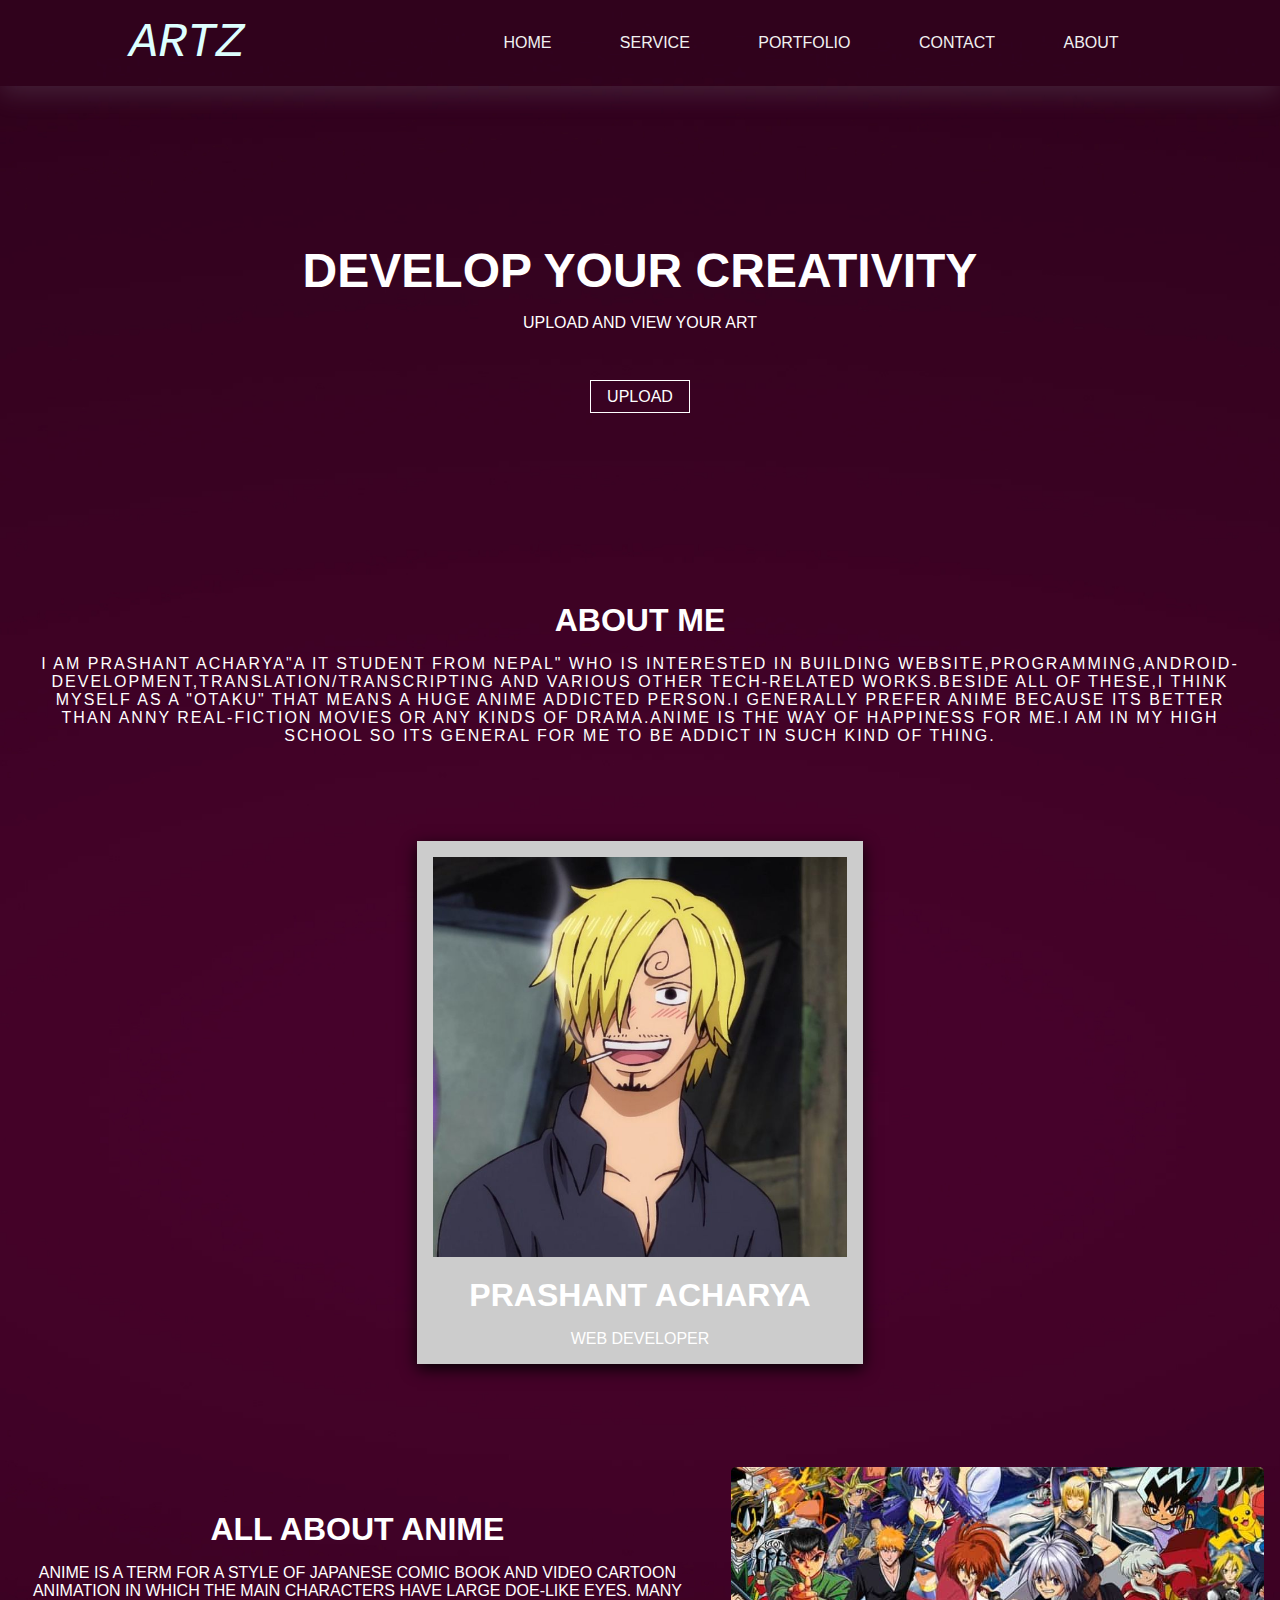
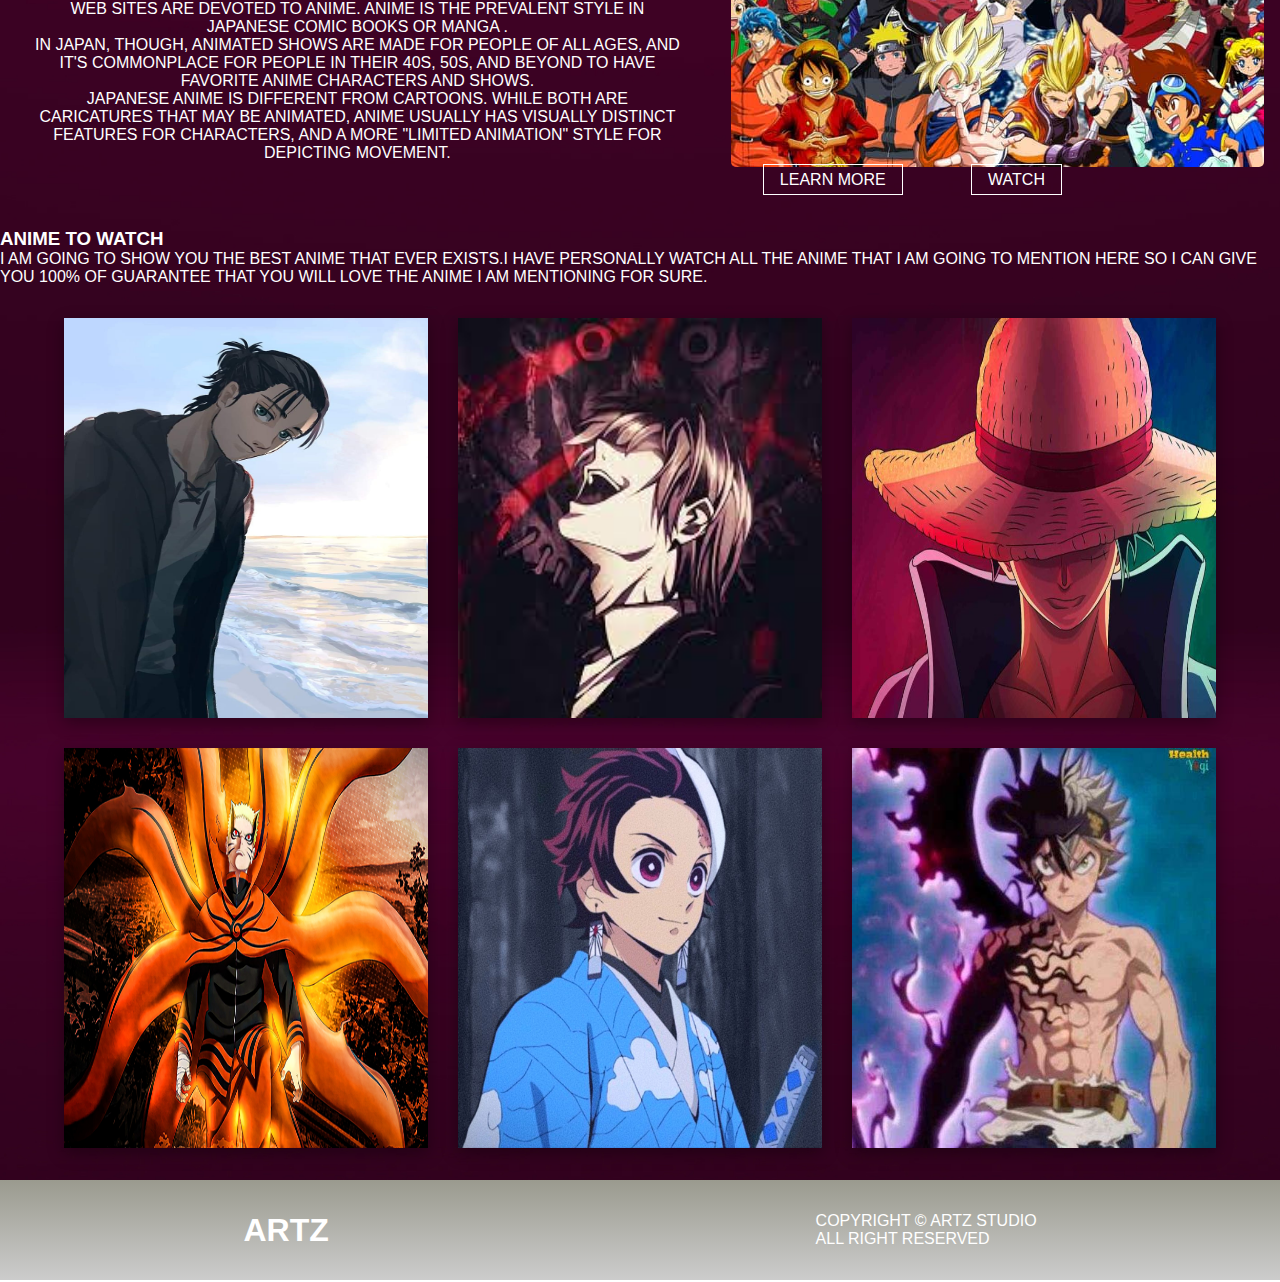
<file: index.html>
<!DOCTYPE html>
<html>
<head>
	<meta charset="utf-8">
	<meta name="viewport" content="width=device-width, initial-scale=1">
	<title>anime web</title>
	<link rel="stylesheet" type="text/css" href="css.css">
</head>
<body>


	
	<div class="nav">
		<div class="logo">ARTZ</div>
		<ul>
			<li><a href="index.html">home</a></li>
				<li><a href="#ser">service</a></li>
					<li><a href="#images">portfolio</a></li>
						<li><a href="#footer">contact</a></li>
							<li><a href="#about">about</a></li>
		</ul>
	</div>

<SECTION class="mainline">
	<h1>develop your creativity</h1>
	<p>upload and view your art</p>
	<a href="#" class="btn">UPLOAD</a>
</SECTION>




<section id="about" class="about">
	<div class="head">
		<h1>ABOUT ME</h1>
	</div>
	<p>I AM PRASHANT ACHARYA"A IT STUDENT FROM NEPAL" WHO IS INTERESTED IN BUILDING WEBSITE,PROGRAMMING,ANDROID-DEVELOPMENT,TRANSLATION/TRANSCRIPTING AND VARIOUS OTHER TECH-RELATED WORKS.BESIDE ALL OF THESE,I THINK MYSELF AS A "OTAKU" THAT MEANS A HUGE ANIME ADDICTED PERSON.I GENERALLY PREFER ANIME BECAUSE ITS BETTER THAN ANNY REAL-FICTION MOVIES OR ANY KINDS OF DRAMA.ANIME IS THE WAY OF HAPPINESS FOR ME.I AM IN MY HIGH SCHOOL SO ITS GENERAL FOR ME TO BE ADDICT IN SUCH KIND OF THING.</p>
</section>

<section class="myself">
	
	<div class="me">
		<img src="img/sanji.jpg">
		<h6>prashant acharya</h6>
		<p>web developer</p>
	</div>

</section>



<section id="ser" class="service">
	
	<div class="left">
		<h4>ALL ABOUT ANIME</h4>
		<p>Anime is a term for a style of Japanese comic book and video cartoon animation in which the main characters have large doe-like eyes. Many Web sites are devoted to anime. Anime is the prevalent style in Japanese comic books or manga .</p>
		<p>In Japan, though, animated shows are made for people of all ages, and it's commonplace for people in their 40s, 50s, and beyond to have favorite anime characters and shows.</p>
		<p>Japanese anime is different from cartoons. While both are caricatures that may be animated, anime usually has visually distinct features for characters, and a more "limited animation" style for depicting movement.</p>

	</div>


	<div class="ani">
		<img src="img/ani.jpg">
		<a href="https://en.wikipedia.org/wiki/Anime"class="btn" target="_blank">learn more</a>
		<a href="https://www.netflix.com/np/browse/genre/7424"class="btn" target="_blank">watch</a>
	</div>

</section>


<div class="recoo">
		<h3>anime to watch</h3>
		<p>	I AM GOING TO SHOW YOU THE BEST ANIME THAT EVER EXISTS.I HAVE PERSONALLY WATCH ALL THE ANIME THAT I AM GOING TO MENTION HERE SO I CAN GIVE YOU 100% OF GUARANTEE THAT YOU WILL LOVE THE ANIME I AM MENTIONING FOR SURE.</p>
	</div>
 <section id="images" class="portfolio">
	<img src="img/eren.jpg">
	<img src="img/light.jpg">
	<img src="img/luffy.jpg">
	<img src="img/naruto.jpg">
	<img src="img/tanjiro.jpg">
	<img src="img/asta.jpg">
	
</section> 

<footer id="footer">
	<h1>artz</h1>
	<p>copyright &copy; artz studio <br>
	all right reserved</p>
</footer>



</body>
</html>
</file>
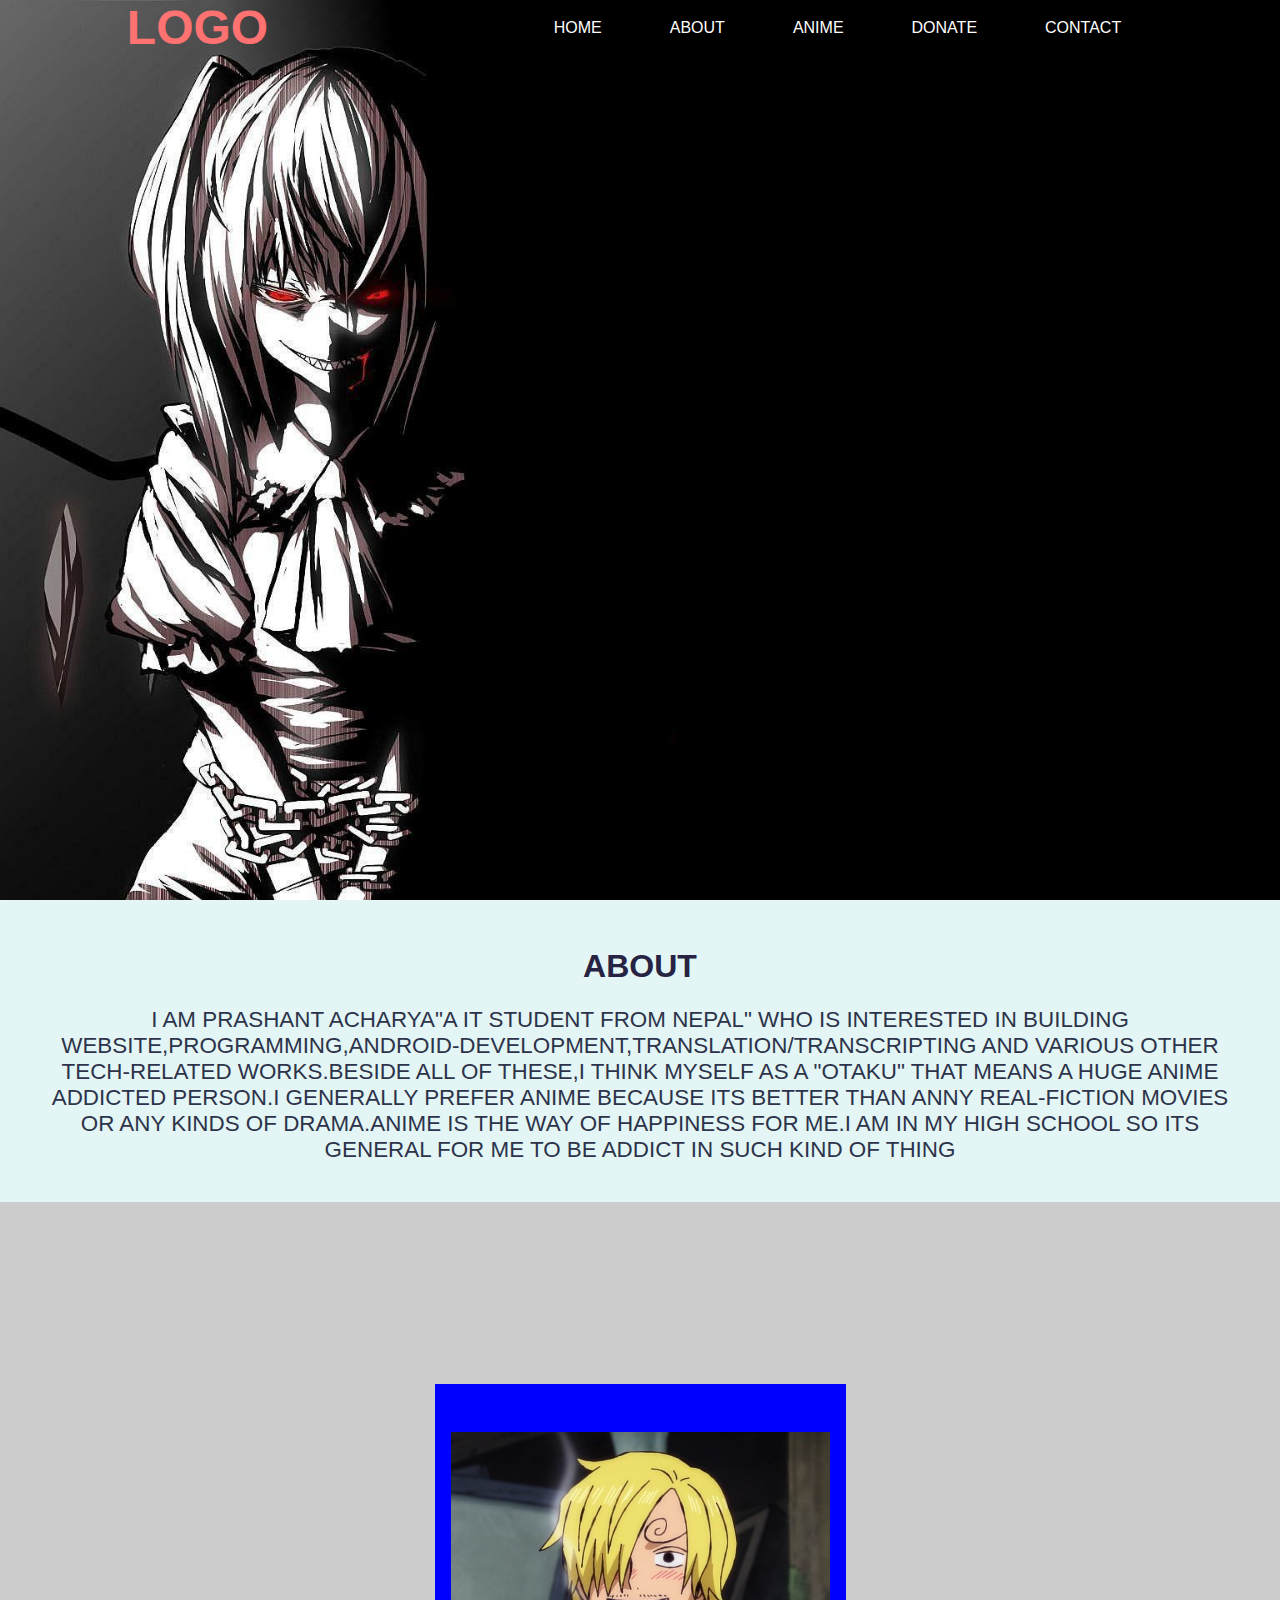
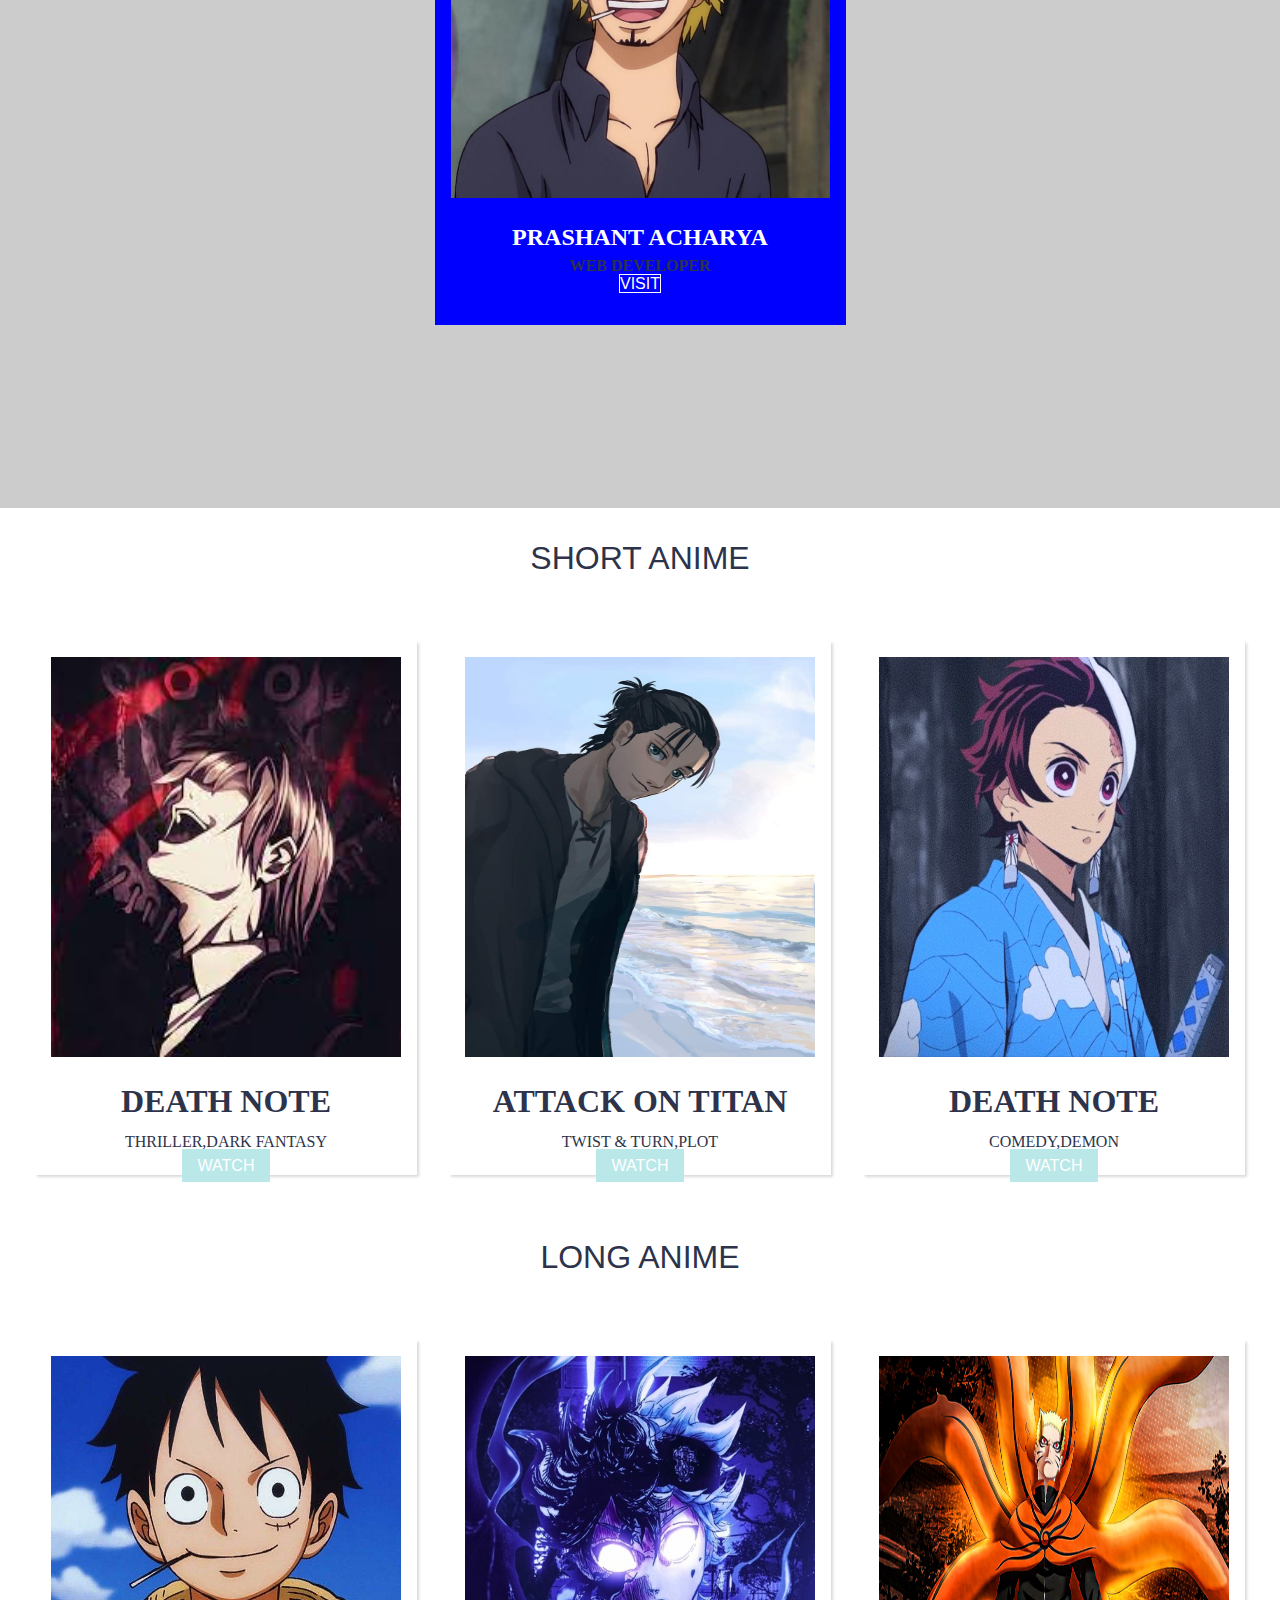
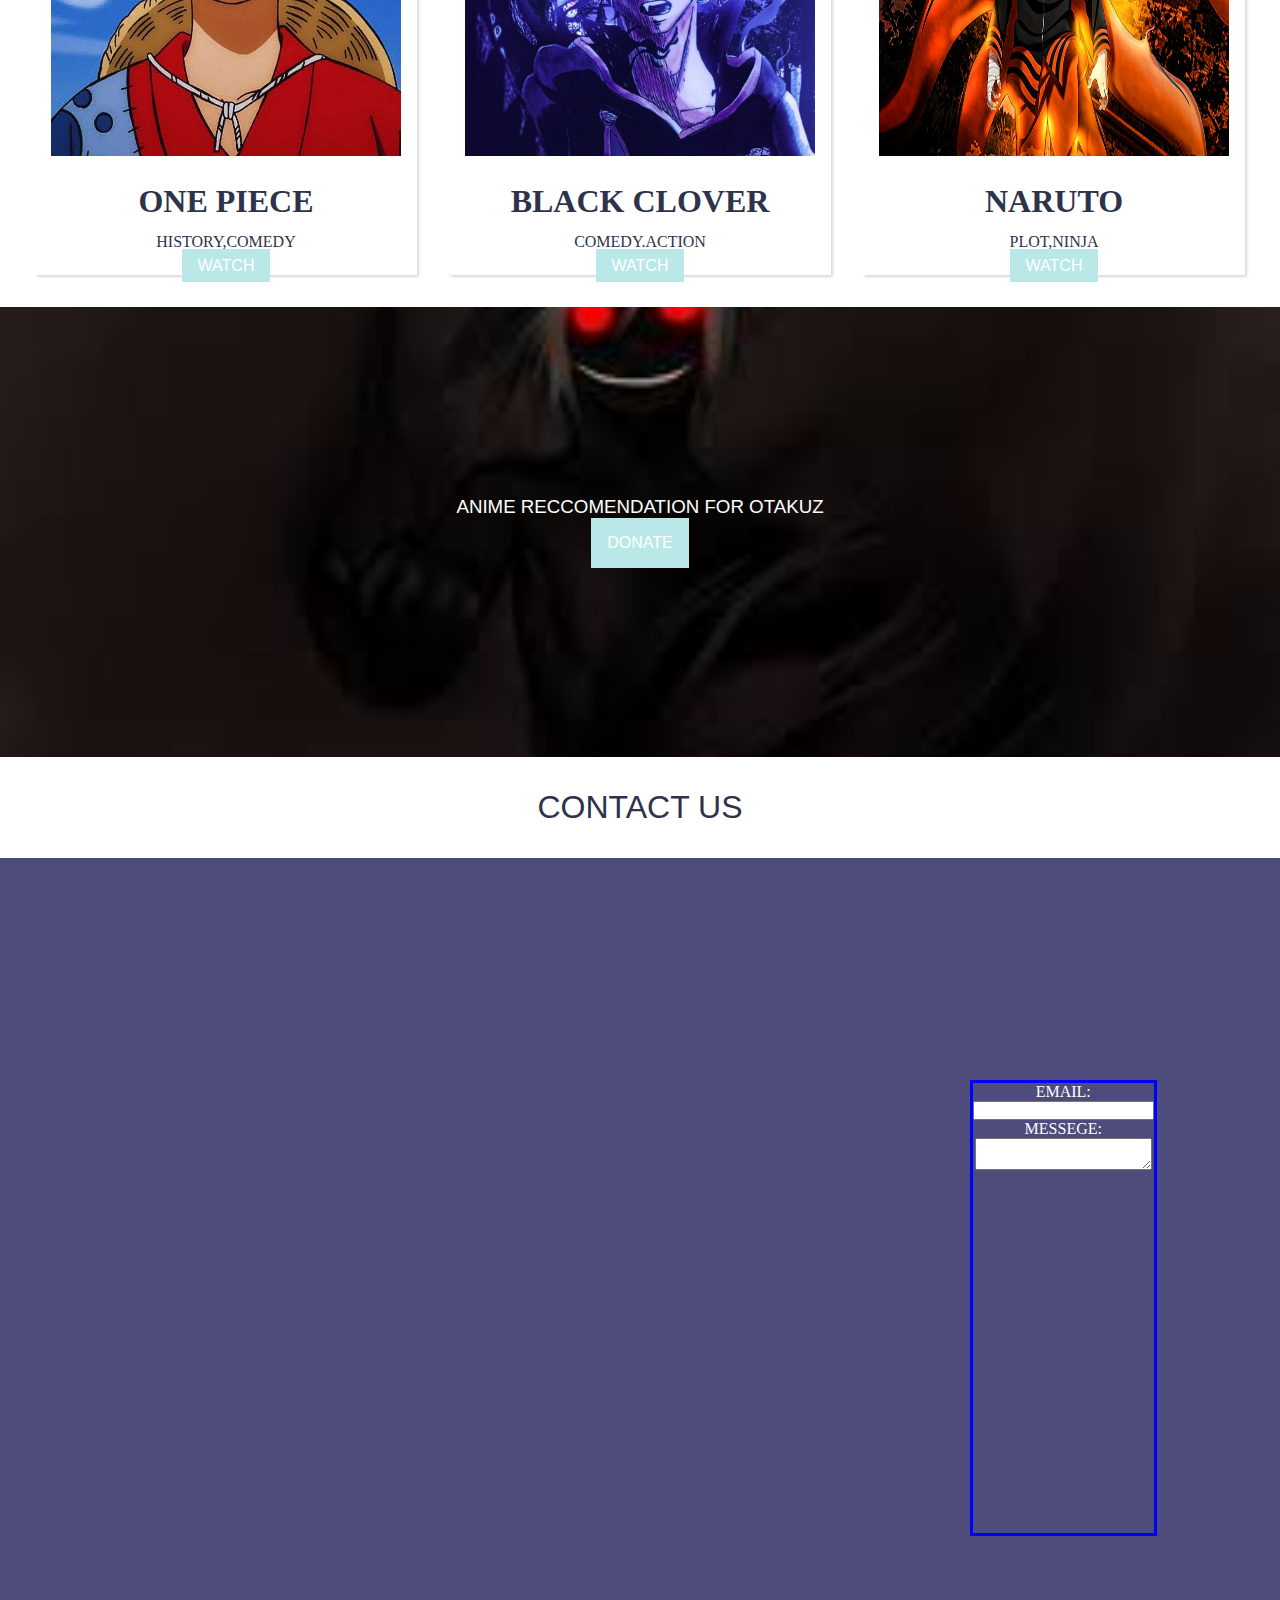
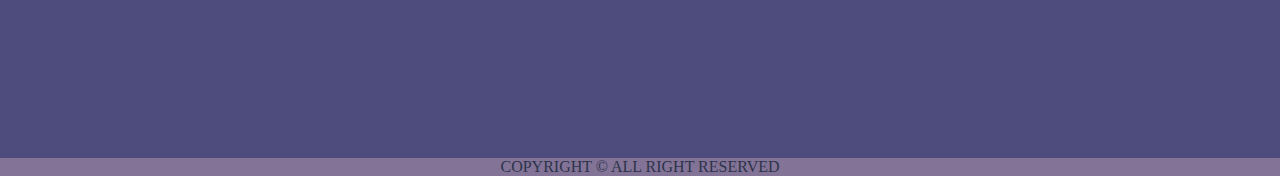
<file: home1.html>
<!DOCTYPE html>
<html>
<head>
  <meta charset="utf-8">
  <meta name="viewport" content="width=device-width, initial-scale=1">
  <title>anime</title>
  <link rel="stylesheet" type="text/css" href="home1.css">
</head>
<body>
  <header>
    <nav>
    <div class="logo">LOGO</div>
    
      <ul>
        <li><a href="home1.html">home</a></li>
        <li><a href="#about">about</a></li>
        <li><a href="#anime">anime</a></li>
        <li><a href="#donate">donate</a></li>
        <li><a href="#contact">contact</a></li>
      </ul>
    </nav>



   

  </header>




  <section id="about">
    <div class="content">
      <h1>ABOUT</h1>
      <p>I AM PRASHANT ACHARYA"A IT STUDENT FROM NEPAL" WHO IS INTERESTED IN BUILDING WEBSITE,PROGRAMMING,ANDROID-DEVELOPMENT,TRANSLATION/TRANSCRIPTING AND VARIOUS OTHER TECH-RELATED WORKS.BESIDE ALL OF THESE,I THINK MYSELF AS A "OTAKU" THAT MEANS A HUGE ANIME ADDICTED PERSON.I GENERALLY PREFER ANIME BECAUSE ITS BETTER THAN ANNY REAL-FICTION MOVIES OR ANY KINDS OF DRAMA.ANIME IS THE WAY OF HAPPINESS FOR ME.I AM IN MY HIGH SCHOOL SO ITS GENERAL FOR ME TO BE ADDICT IN SUCH KIND OF THING</p>
    </div>

  </section>


  <section class="myself">
    <div class="mee">
<div class="imaggg">
  <img src="img/sanji.jpg">
</div>
<div class="content-imggg">
  <h2>prashant acharya</h2>
  <h4>web developer</h4>
  <a href="#">visit</a>
</div>
</div>



  </section>





<section id="anime">


  <h1 class="h">short anime</h1>
  
<div class="begginer">
  
  <div class="one">
    <img src="img/light.jpg">
    <h1>death note</h1>
    <p>thriller,dark fantasy</p>
    <a href="">watch</a>
  </div>

  <div class="one">
    <img src="img/eren.jpg">
    <h1>attack on titan</h1>
    <p>twist & turn,plot</p>
    <a href="">watch</a>
  </div>

  <div class="one">
    <img src="img/tanjiro.jpg">
    <h1>death note</h1>
    <p>comedy,demon</p>
    <a href="">watch</a>
  </div>


</div>


<h1 class="h">long anime</h1>
  <div class="master">
    

    <div class="one">
    <img src="img/original.jpg">
    <h1>one piece</h1>
    <p>history,comedy</p>
    <a href="">watch</a>
  </div>

  <div class="one">
    <img src="img/asta1.jpg">
    <h1>black clover</h1>
    <p>comedy.action</p>
    <a href="">watch</a>
  </div>

  <div class="one">
    <img src="img/naruto.jpg">
    <h1>naruto</h1>
    <p>plot,ninja</p>
    <a href="">watch</a>
  </div>


  </div>


</section>



<section id="donate">
    
    <div class="banner">
      <h3>anime reccomendation for otakuz</h3>
      <a href="">donate</a>
    </div>

</section>





<h1 class="h">contact us</h1>
<section id="contact">


  <div class="map">
    <iframe src="https://www.google.com/maps/embed?pb=!1m14!1m12!1m3!1d1112.9318240891541!2d83.45508212076746!3d27.675953785017445!2m3!1f0!2f0!3f0!3m2!1i1024!2i768!4f13.1!5e0!3m2!1sen!2snp!4v1670421044887!5m2!1sen!2snp" width="600" height="450" style="border:0;" allowfullscreen="" loading="lazy" referrerpolicy="no-referrer-when-downgrade"></iframe>
  </div>

  <div class="cont">
    
    <form>
      <label>email:</label><input type="email" name="">
      <label>messege:</label>
      <textarea></textarea>
    </form>


  </div>
</section>


<footer>
  copyright &copy; all right reserved
</footer>



</body>
</html>
</file>
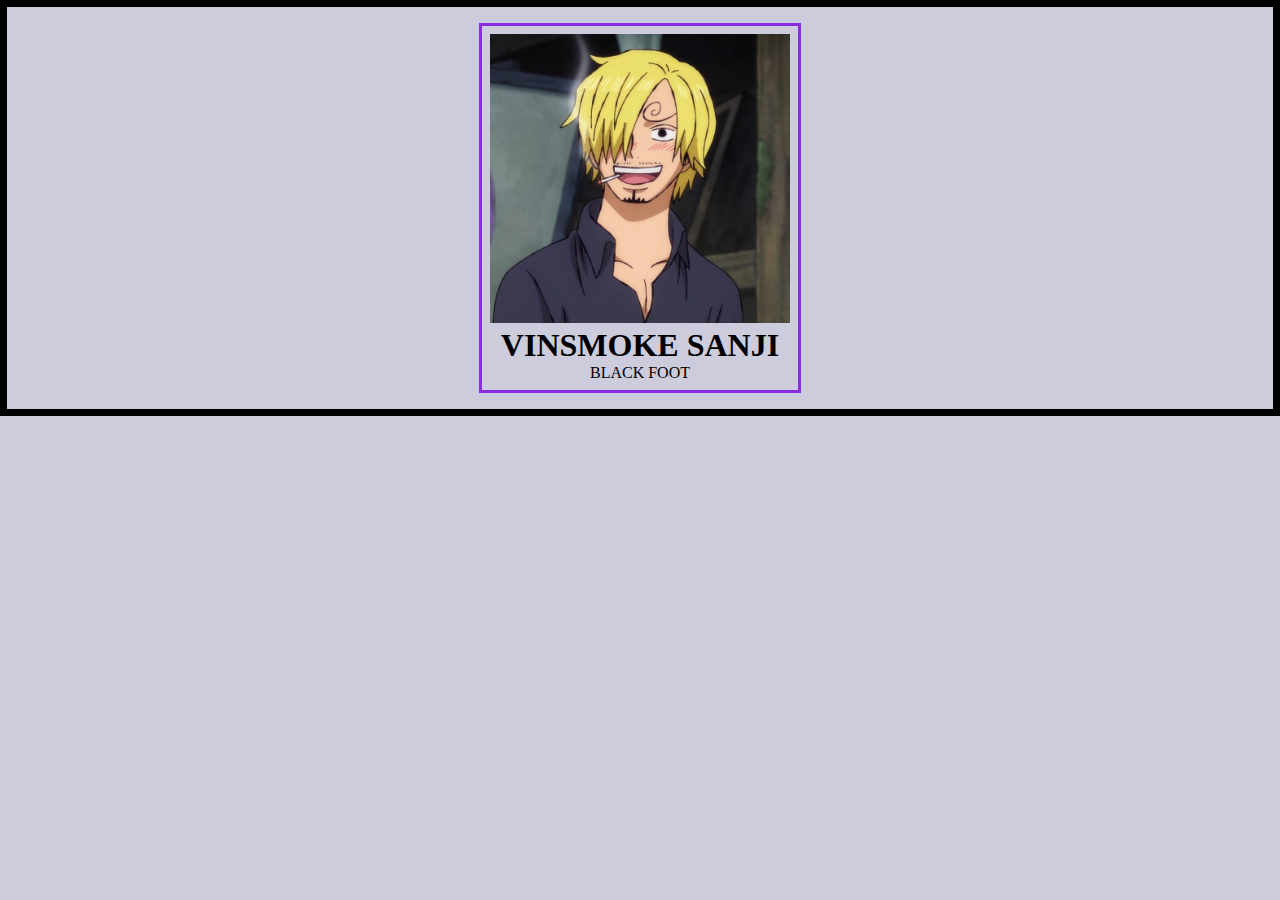
<file: hover.html>
<!DOCTYPE html>
<html>
<head>
	<meta charset="utf-8">
	<meta name="viewport" content="width=device-width, initial-scale=1">
	<title>hover</title>
	<style>
		*{
			margin: 0;
			padding: 0;
			box-sizing: border-box;
		}
		body{
			background: #ccd;
		}
		img{
			max-height: 400px;
			max-width: 300px;
		}
		.temp{
			padding: 1rem;
			border: 7px solid black;
			display: flex;
			align-items: center;
			justify-content: center;
		}
		.card{
			border: 3px solid blueviolet;
			padding: .5rem;
			text-align: center;

		}
		.text{
			position: relative;
			top: 60%;

		}


	</style>
</head>
<body>
	<section class="temp">
		
		<div class="card">
			<img src="img/sanji.jpg">
			<div class="text">
			<h1>VINSMOKE SANJI</h1>
			<p>BLACK FOOT</p>
			</div>
		</div>

	</section>

</body>
</html>
</file>
<file: css.css>
*{
	margin: 0;
	padding: 0;
	box-sizing: border-box;
	text-transform: uppercase;
	scroll-behavior: smooth;
	color: #fff;
	font-family: sans-serif;

}
html{
background: url(img/bg1.jpg);
	background-position: center;
	background-size: cover;
	background-repeat:no-repeat;
	
}

.btn{
	margin: 2rem;
	color: #fff;
	border: .1px solid #fff;
	padding: .4rem 1rem;
	text-decoration: none;
	transition: all ease .5s;


}
.btn:hover{
	color: #393E46;
	background: #E3FDFD;
	

}
.logo{
	font-size: 3rem;
	color: #dff	;
	font-style: italic;
	font-family: monospace;
	cursor: pointer;
	align-items: center;
}	

.nav{
	
	box-shadow: rgba(149, 157, 165, 0.2) 0px 8px 24px;
	padding: 1rem;
	
	display: flex;
	align-items: center;
	justify-content: space-around;

}
.nav ul{
	list-style: none;
}
.nav ul li{
display: inline-block;
}
.nav a{
	font-family: arial;
	padding: .3rem 1rem;
	margin: 0 1rem;
	text-transform: uppercase;
	text-decoration: none;
	color: #F1F1F1;
	transition: all ease .5s;

}
.nav a:hover{
	color: #38E54D;
	
}
.mainline{
	height: 500px;
	text-align: center;
	
	display: flex;
	justify-content: center;
	flex-direction: column;
	align-items: center;
	color: #00ADB5;
	font-family: sans-serif;

}
.mainline h1{
	font-size: 3rem;
	padding: 1rem;
}
.mainline p{
	font-size: 1rem;
	padding-bottom: 1rem;
}

.about{
	text-align: center;
	padding: 1rem;
}
.head h1{
	font-size: 2rem;
}

.about p{
	padding: 1rem;
	font-family: sans-serif;
	letter-spacing: 2px;
}
.service{
	display: flex;	
	
	height: 400px;

	align-items: center;
}
.left{
text-align: center;
padding: 2rem;
}
.left h4{
	font-size: 2rem;
	padding: 1rem;
}
.ani{
padding: 1rem;
}
.ani img{
	height: 300px;
	transition: all ease .5s;
	border-radius: 5px;

}
.ani img:hover{
	box-shadow: rgba(0, 0, 0, 0.35) 0px 5px 15px;
}
.myself{
margin: 2rem;
display: flex;
justify-content: center;
}
.me{
	margin: 2rem;
	text-align: center;
	box-shadow: rgba(0, 0, 0, 0.9) 0px 5px 15px;
	padding: 1rem;
	background: #ccc ;
}
.me img{
	height: 400px;
}
.me h6{
	font-size: 2rem;
	font-family: sans-serif;
	padding: 1rem;
}
.me p{
	font-family: sans-serif;
}
.portfolio{
	display: grid;
	grid-gap: 30px;
	width: 90%;
	grid-template-columns: repeat(auto-fit, minmax(300px,1fr));
	margin: 2rem auto;
}
.portfolio img{
	box-shadow: rgba(0, 0, 0, 0.35) 0px 5px 15px;
	width: 100%;
	height: 400px;
	cursor: pointer;
}
footer{
	background: linear-gradient(rgba(0, 0, 0, .3),#ccc),#ddc;
	display: flex;
	align-items: center;
	justify-content: space-around;
	height: 100px;
}
.footer h1{
display: inline-block;
}
.footer p{
	text-align: center;

}
</file>
<file: home1.css>
:root{
	--bgcol:#e3f6f5;
	--divcol:#fffffe;
	--headingcol:#272343;
	--paracol:#2d334a;
	--highlight:#ffd803;
	--buttonhover:#bae8e8;
	--shadow1:rgba(0, 0, 0, 0.15) 1.95px 1.95px 2.6px;
	--shadow2:box-shadow: rgba(50, 50, 93, 0.25) 0px 50px 100px -20px, rgba(0, 0, 0, 0.3) 0px 30px 60px -30px;



}
*{
	margin: 0;
	padding: 0;

	color: var(--paracol);
}
html{
	scroll-behavior: smooth;
	box-sizing: border-box;
	text-transform: uppercase;

}
body{


}
header{
	
	height: 100vh;
	width: 100%;
	background: url(img/bggg.jpg);
	background-repeat: no-repeat;
	background-size: cover;
	
}
nav{
	display: flex;
    align-items: center;
	justify-content: space-around;
}
nav ul{
	list-style: none;
	
}
nav li{
	display: inline;
}
nav a{
	padding: .5rem 1rem;
	margin: .5rem 1rem;
	text-transform: uppercase;
	text-decoration: none;
	color: white;
	font-size: 1rem;
	font-family: sans-serif;
	text-align: center;
	transition: all .5s;

}
nav a:hover{
	color: grey;
	background: var(--highlight);
	box-shadow: var(--shadow2);
}
.logo{
	color: #FF7272;
	font-weight: bold;
	font-family: arial;
	font-size: 3rem;
}
#about{
	
padding: 2rem;
background: var(--bgcol);
}
.content{
	font-family: sans-serif;
	display: flex;
	align-items: center;
	justify-content: center;
	text-align: center;
	flex-direction: column;

}
.content h1{
	padding: 1rem;
	font-size: 2rem;
	color: var(--headingcol);
}
.content p{
	font-size: 1.4rem;
	color: var(--paracol);
}


.myself{
	height: 90vh;
	padding: 3rem;
	text-align: center;
	background: #ccc;
	display: flex;
	align-items: center;
	justify-content: center;
	flex-direction: column;
}
.imaggg{
	padding: 1rem;
}
.imaggg img{
	width: 379px;
}
.content-imggg h2{
	padding: .4rem;
	color: white;
	text-decoration: none;
}
.content-imggg a{
	text-decoration: none;
	border: .1px solid white;
}
.content-imggg a:hover{
	background: white;
	color: black;
}
.mee{
margin: auto;
padding: 2rem 0;
background: blue;
}

.anime{
	height: 100vh;

	background: var(--bgcol);
}
.begginer{
	display: flex;
	justify-content: center;
	align-items: center;
}
.one img{
	padding: 1rem;
	width: 350px;
	height: 400px;
}
.one{
margin: 2rem 1rem;
box-shadow: var(--shadow1);
text-align: center;
transition: all .6s;
}
.one:hover{
box-shadow: rgba(0, 0, 0, 0.25) 0px 54px 55px, rgba(0, 0, 0, 0.12) 0px -12px 30px, rgba(0, 0, 0, 0.12) 0px 4px 6px, rgba(0, 0, 0, 0.17) 0px 12px 13px, rgba(0, 0, 0, 0.09) 0px -3px 5px;
}
.one h1,p{
	
	padding: .4rem;
}
.one a{
	padding: .5rem 1rem;
text-decoration: none;
background: var(--buttonhover);
}
.master{
	display: flex;
	justify-content: center;
	align-items: center;
}
.h{
	text-align: center;
	padding: 2rem;
	font-family: sans-serif;
	font-weight: 400;
}
.banner{
	background: url(img/jo.jpg);
	background-position: center;
	background-size: cover;
	display: flex;
	align-items: center;
	justify-content: center;
	flex-direction: column;
	height: 50vh;
}
#donate{
	text-align: center;

	}
.banner h3,a{
	font-weight: 400;
	font-family: sans-serif;
	color: white;
	text-decoration: none;


}
.banner a{
	padding: 1rem;
	transition: all .5s;
	background: var(--buttonhover);
}
.banner a:hover{
	background: var(--highlight);
	color: var(--paracol);
}


#contact{
	height: 100vh;
	display: flex;
	align-items: center;
	text-align: center;
	justify-content: space-around;
	background: #4D4C7D;

}
.map{

}
.cont{
	border: 3px solid blue;
	height: 450px;
	
}
.cont form{
	display: flex;
	align-items: center;
	justify-content: center;
	flex-direction: column;

}
.cont label{
color: white;
}
footer{
	text-align: center;
	background: #827397;
}
</file>
